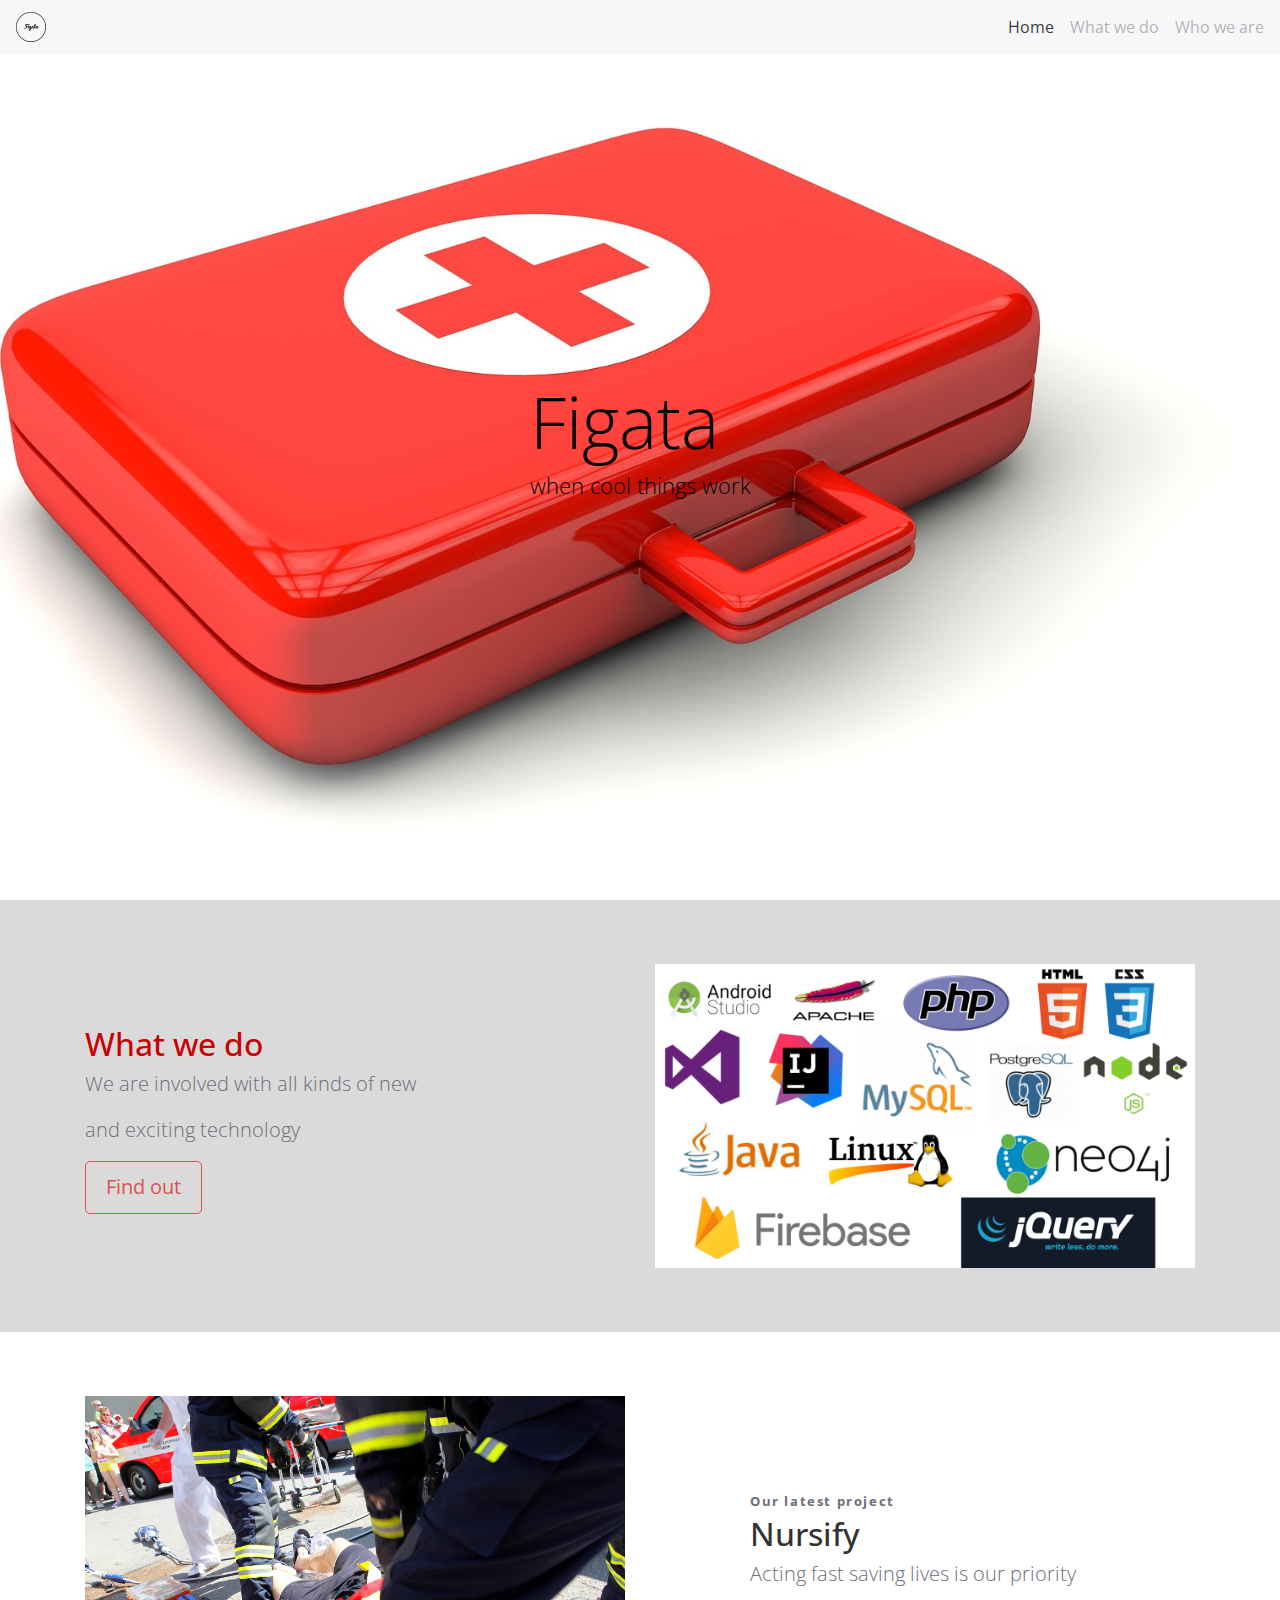
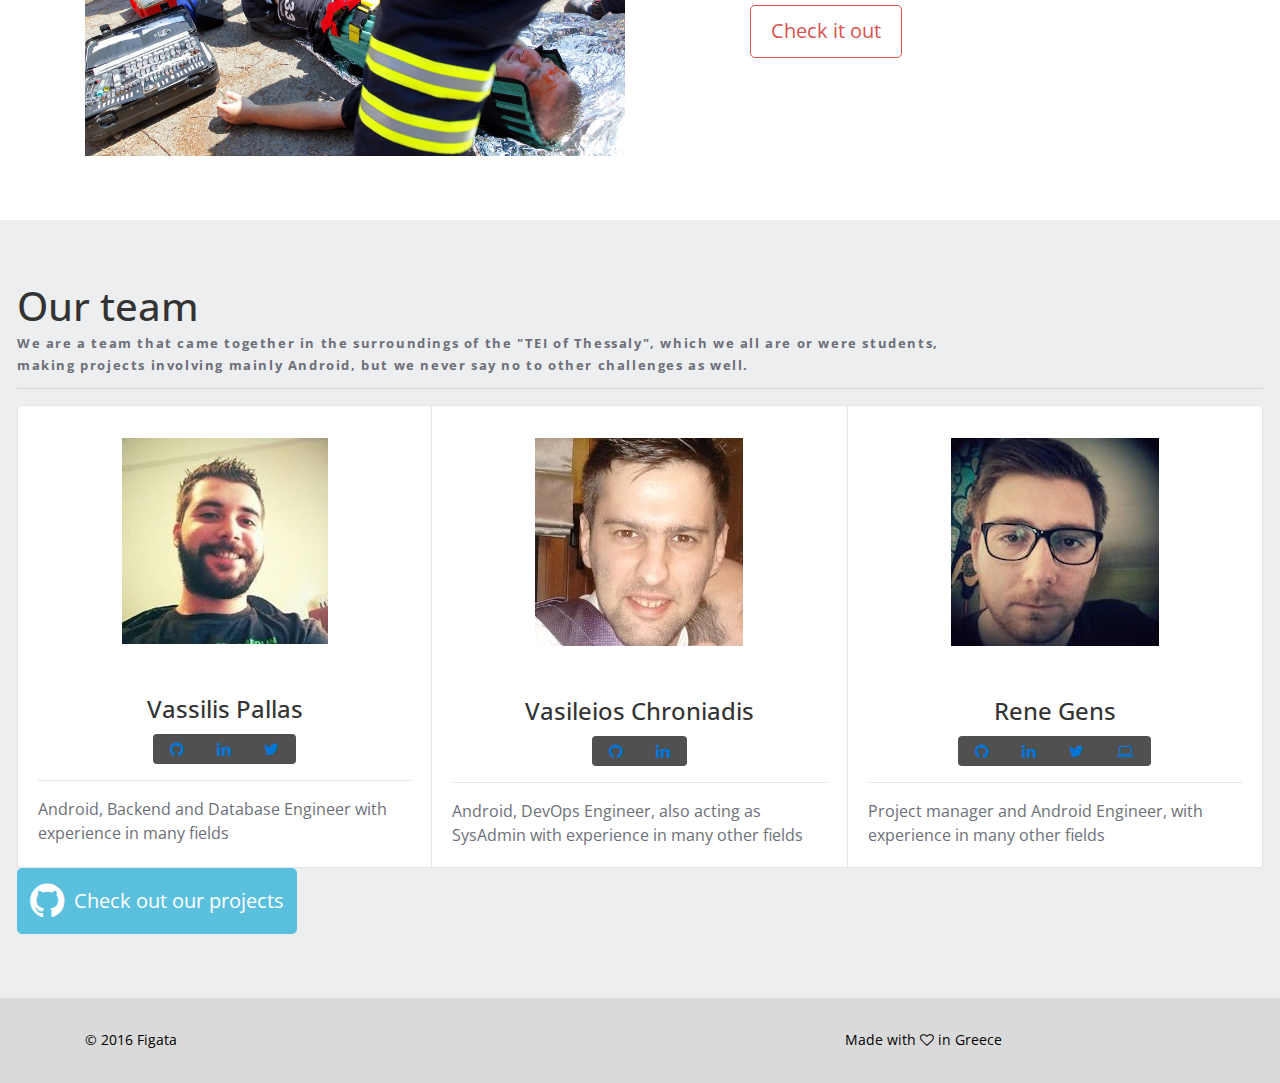
<file: index.html>
<!---TOOD
Timeline
awards and talking about us --->
<!DOCTYPE html>
<html lang="en">
	<head>
		<meta charset="utf-8">
		<meta name="viewport" content="width=device-width, initial-scale=1, shrink-to-fit=no">
		<meta http-equiv="x-ua-compatible" content="ie=edge">
		
		<!---Bootstrap CSS --->
		<link rel="stylesheet" href="css/bootstrap.css">
		<!---Custom CSS--->
		<link rel="stylesheet" href="index.css">
		<!---Imported CSS--->
		<link rel="stylesheet" href="https://maxcdn.bootstrapcdn.com/font-awesome/4.6.3/css/font-awesome.min.css">
		<link href="https://fonts.googleapis.com/css?family=Open+Sans" rel="stylesheet">
	</head>

	<body>
		
		
		
		<nav class="navbar navbar-light bg-faded navbar-fixed-top">
			<button class="navbar-toggler hidden-sm-up" type="button" data-toggle="collapse" data-target="#indexNavbar">
				&#9776;
			</button>
			<a class="navbar-brand" href="#"><img src="img/figata transparent.png" alt="Figata" title="Figata" height="30"></a>
			<div class="collapse navbar-toggleable-xs" id="indexNavbar">
				<ul class="nav navbar-nav pull-sm-right">
					<li class="nav-item active">
						<a class="nav-link" href="#">Home <span class="sr-only">(current)</span></a>
					</li>
					<li class="nav-item">
						<a class="nav-link" href="#feature-two">What we do</a>
					</li>
					<li class="nav-item">
						<a class="nav-link" href="#members">Who we are</a>
					</li>
				</ul>
			</div>
		</nav>
		
		<!---center slogan--->	
		<div id="stage">
			<div id="stage-caption">
				<h1 class="display-3">Figata</h1>
				<p>when cool things work</p>
			</div>
		</div>
		
		<section id="feature-two" class="feature-dark">
			<div class="container">
				<div class="row">
					<div class="feature-content">
						
						<div class="col-lg-6 feature-caption">
							<h6>
								
							</h6>
							<h2>
								What we do
							</h2>
							<p class="lead">
							We are involved with all kinds of new
							</p>
							<p class="lead">
								and exciting technology
							</p>
							
							<a href="" role="button" class="btn btn-danger-outline btn-lg">
								Find out
							</a>
						</div>
						
						<div class="col-lg-6 text-sm-center hidden-md-down">
							<img src="img/logos.png" alt="tech">
						</div>
						
					</div>
				</div>
			</div>
		</section>
		
		
		
		
		<section id="feature-three">
			<div class="container">
				<div class="row">
					<div class="feature-content">
						<div class="col-lg-6 hidden-md-down">
							<img src="img/accident.jpg" alt="alt">
						</div>
						
						<div class="col-lg-5 col-lg-offset-1">
							<h6>Our latest project</h6>
							<h2>Nursify</h2>
							<p class="lead">
							Acting fast saving lives is our priority
							</p>
							<a href="Nursify.html" role="button" class="btn btn-danger-outline btn-lg">
								Check it out
							</a>
						</div>
					</div>
				</div>
			</div>	
		</section>
		
		
		
		
		<section id="members"  >
			<div class="row">			
				 
					<div class="jumbotron">
						<h1 class="display-7">Our team</h1>
						<h6>We are a team that came together in the surroundings of the "TEI of Thessaly", which we all are or were students, 
						</h6><h6>making projects involving mainly Android, but we never say no to other challenges as well.</h6>
						<hr>
						<div class="card-group">
						<div class="card">
							<img class="card-img-top img-fluid img-rounded center-block" src="img/Pallas.jpg" alt="Vassilis Pallas">
							<div class="card-block">
								<h4 class="card-title text-sm-center">Vassilis Pallas</h4>
								<div class="btn-group" >
									<a class="btn btn-default" href="https://github.com/VassilisPallas">
										<i class="fa fa-github" title="Align Left"></i>
									</a>
									<a class="btn btn-default" href="https://www.linkedin.com/in/vassilis-pallas-821268b0">
										<i class="fa fa-linkedin" title="Align Center"></i>
									</a>
									<a class="btn btn-default" href="https://twitter.com/VassilisPallas">
										<i class="fa fa-twitter" title="Align Right"></i>
									</a>
								</div>
								<hr>
								<p class="card-text">Android, Backend and Database Engineer with experience in many fields</p>
								
							</div>
						</div>
						<div class="card">
							<img class="card-img-top img-fluid img-rounded center-block" src="img/Chroniadis.jpg" alt="Vasileios Chroniadis">
							<div class="card-block">
								<h4 class="card-title text-sm-center">Vasileios Chroniadis</h4>
								<div class="btn-group" >
									<a class="btn btn-default" href="https://github.com/chronvas">
										<i class="fa fa-github" title="Align Left"></i>
									</a>
									<a class="btn btn-default" href="https://gr.linkedin.com/in/chronvas">
										<i class="fa fa-linkedin" title="Align Center"></i>
									</a>
								</div>
								<hr>
								<p class="card-text">Android, DevOps Engineer, also acting as SysAdmin with experience in many other fields</p>
							</div>
						</div>
						<div class="card">
							<img class="card-img-top img-fluid img-rounded center-block" src="img/Gens.jpg" alt="Rene Gens">
							<div class="card-block">
								<h4 class="card-title text-sm-center">Rene Gens</h4>
								<div class="btn-group" >
									<a class="btn btn-default" href="https://github.com/renegens">
										<i class="fa fa-github" title="Align Left"></i>
									</a>
									<a class="btn btn-default" href="https://www.linkedin.com/in/renegens">
										<i class="fa fa-linkedin" title="Align Center"></i>
									</a>
									<a class="btn btn-default" href="https://twitter.com/renegens">
										<i class="fa fa-twitter" title="Align Right"></i>
									</a>
									<a class="btn btn-default" href="https://twitter.com/renegens">
										<i class="fa fa-laptop" title="Align Right"></i>
									</a>
								</div>
								<hr>
								<p class="card-text">Project manager and Android Engineer, with experience in many other fields</p>
							</div>
						</div>
					</div>
					 
					<a id="checkgit" class="btn btn-lg btn-info" href="https://github.com/Figata">
						<i class="fa fa-github fa-2x center"></i>&nbsp;&nbsp;Check out our projects
					</a>
					 
				 
			</div>		 
		</section>
		
		
		
		 
		
		
		
		
		
		<footer id="main-footer" class="footer feature-dark">
			<div class="container">
				<div class="row">
					<div class="col-md-8">
						<span class="text-md-left">&copy; 2016 Figata</span>
					</div>
					<div class="col-md-4">
						<span class="text-md-right">Made with <i class="fa fa-heart-o"></i> in Greece</span>
					</div>
				</div>				
			</div>
		</footer>
	  
 
	
		<!---jQuery--->
		<script src="https://ajax.googleapis.com/ajax/libs/jquery/2.1.4/jquery.min.js"></script>
		<script src="js/bootstrap.min.js"></script>
		
	</body>
</html>
</file>
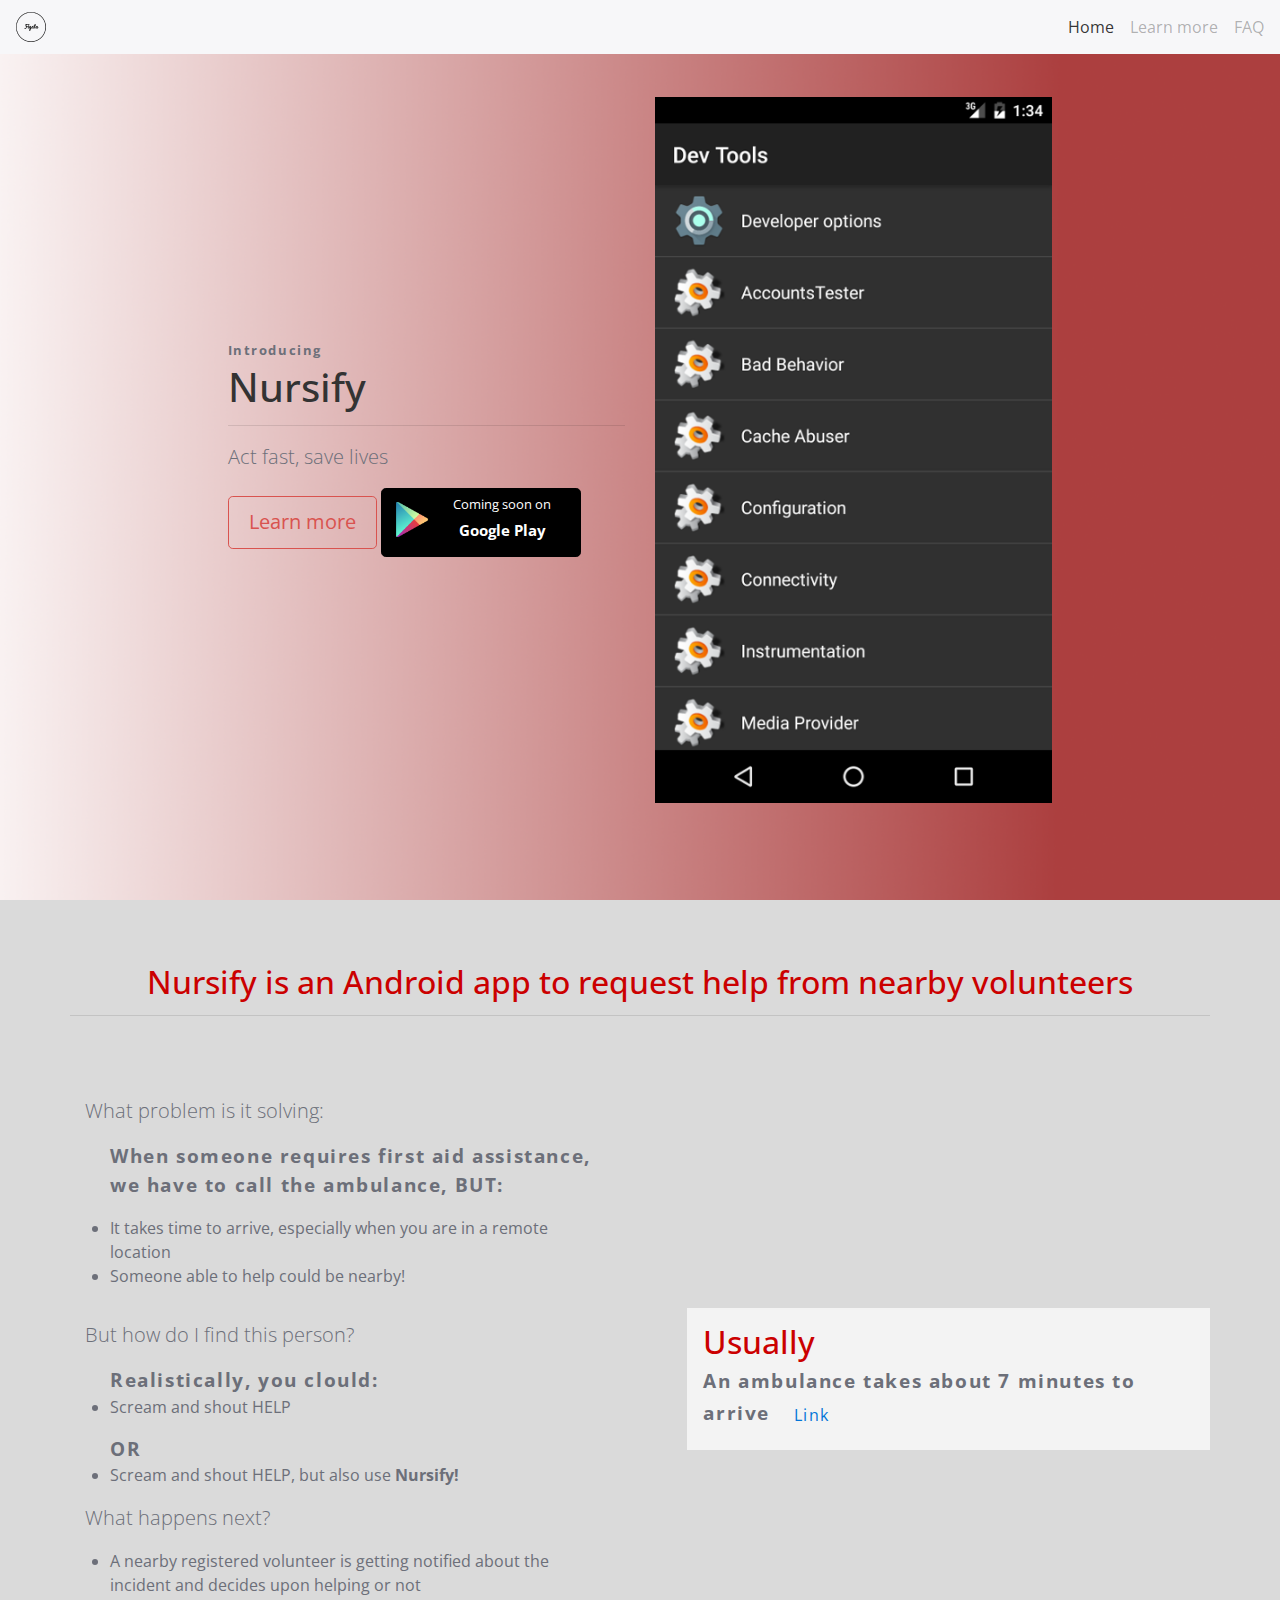
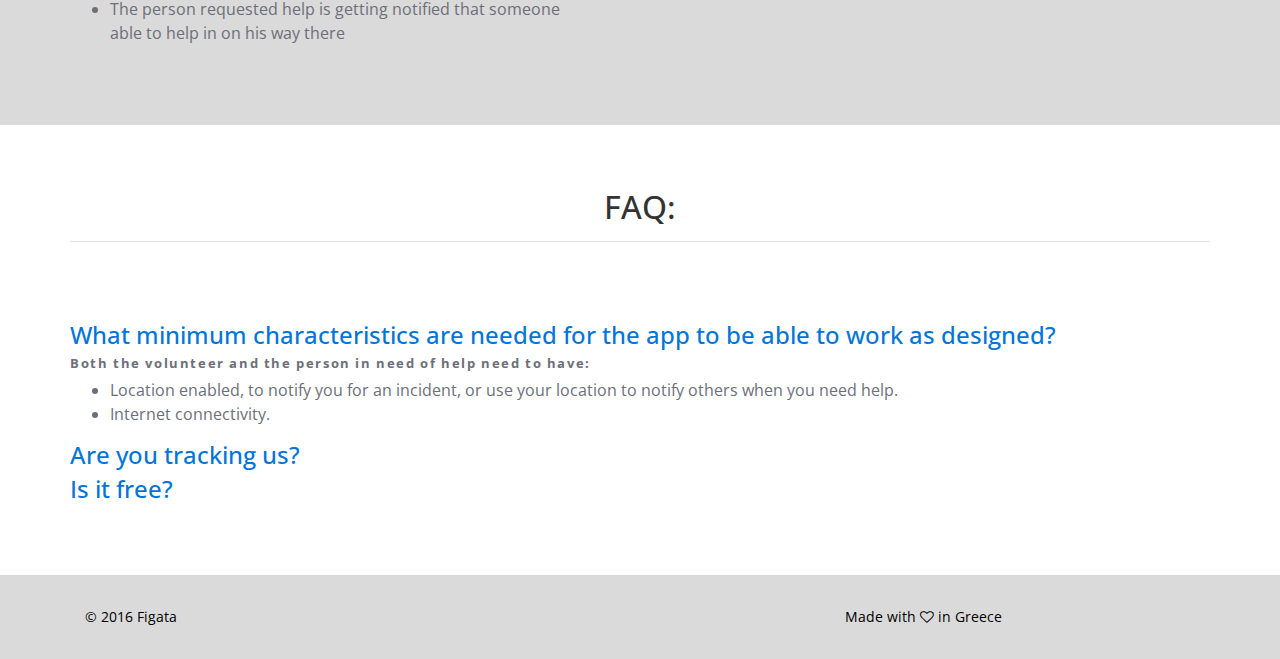
<file: Nursify.html>
<!DOCTYPE html>
<html lang="en">
	<head>
		<meta charset="utf-8">
		<meta name="viewport" content="width=device-width, initial-scale=1, shrink-to-fit=no">
		<meta http-equiv="x-ua-compatible" content="ie=edge">
		
		<!---Bootstrap CSS --->
		<link rel="stylesheet" href="css/bootstrap.css">
		<!---Custom CSS--->
		<link rel="stylesheet" href="Nursify.css">
		<!---Imported CSS--->
		<link rel="stylesheet" href="https://maxcdn.bootstrapcdn.com/font-awesome/4.6.3/css/font-awesome.min.css">
		<link href="https://fonts.googleapis.com/css?family=Open+Sans" rel="stylesheet">

	</head>

	<body>
		
		
		<nav class="navbar navbar-light bg-faded navbar-fixed-top">
			<button class="navbar-toggler hidden-sm-up" type="button" data-toggle="collapse" data-target="#indexNavbar">
				&#9776;
			</button>
			<a class="navbar-brand" href="#"><img src="img/figata_transparent.png" alt="Figata" title="Figata" height="30"></a>
			<div class="collapse navbar-toggleable-xs" id="indexNavbar">
				<ul class="nav navbar-nav pull-sm-right">
					<li class="nav-item active">
						<a class="nav-link" href="#">Home <span class="sr-only">(current)</span></a>
					</li>
					<li class="nav-item">
						<a class="nav-link" href="#learn-more">Learn more</a>
					</li>
					<li class="nav-item">
						<a class="nav-link" href="#FAQ">FAQ</a>
					</li>
				</ul>
			</div>
		</nav>
		

			
		 
		
		
		<section id="feature-two" class="feature">
			<div class="container">
				<div class="row">
					<div class="feature-content">
						<div class="col-sm-6 feature-caption">
							<h6>Introducing</h6>
							<h1>Nursify</h1>
							<hr >
							<p class="lead">Act fast, save lives</p>
							<a href="#learn-more" role="button" class="btn btn-danger-outline btn-lg">
								Learn more
							</a>
							<a class="btn btn-lg btn-success big-btn android-btn" href="#">
								<img width="60px" class="pull-left" src="img/google_play.png">
								<div class="btn-text">
									<small>Coming soon on</small>
									<br>
									<strong>Google Play</strong>
								</div>
							</a>
           
							</div>
						<div class="col-sm-6">
							<img src="img/android.png" alt="Android">
						</div>
					</div>
				</div>
			</div>
		</section>
		
		
		
		<section id="learn-more" class="feature-dark">
			<div class="container">
				<div class="row">
					<h2 style="padding-top:4rem;text-align: center;">Nursify is an Android app to request help from nearby volunteers</h2>
					<hr>
					<div class="feature-content">
						<div class="col-lg-6 "> 
							<p class="lead">What problem is it solving:</p>
							<div class="row">
									<ul>
										<h6n>When someone requires first aid assistance, we have to call the ambulance, BUT:</h6n>
										</p>
										
										<li>It takes time to arrive, especially when you are in a remote location</li>
										<li>Someone able to help could be nearby!</li>
									</ul>
							</div>
							</p>
							<p class="lead">But how do I find this person?</p>
							<div class="row">
								<ul>
									<h6n>Realistically, you clould:</h6n>
									<li>Scream and shout HELP</li>
									</p>
									<h6n>OR</h6n>
									<li>Scream and shout HELP, but also use <span style="font-weight: bold;">Nursify!</span></li>
								</ul>									 
							</div>
							<p class="lead">What happens next?</p>
							<div class="row">
								<ul>
									<li>A nearby registered volunteer is getting notified about the incident and decides upon helping or not</li>
									<li>The person requested help is getting notified that someone able to help in on his way there</li>
								</ul>									 
							</div>
						</div>
						<div class="col-lg-6 col-lg-offset-1 feature-light" style="padding:1rem;">
							<h2>Usually</h2>
							<h6n>An ambulance takes about 7 minutes to arrive <a href=" http://www.ambulanceresponsetimes.co.uk/" class="btn btn-link   active" role="button">Link</a></h6n>
						</div>
					</div>
				</div>
			</div>
		</section>
		
		
<!--- FAQ section --->
		<section id="faq" class="feature">
			<div class="container">
				<div class="row">
					<h2 style="padding-top:4rem;text-align: center;">FAQ:</h2>
					<hr>
					<div class="feature-content"> 
						<div id="accordion" role="tablist" aria-multiselectable="true">
							<div class="accordion-panel">
								<div class="accordion-heading" role="tab" id="headingOne">
									<h4 class="panel-title">
										<a data-toggle="collapse" data-parent="#accordion" href="#collapseOne" aria-expanded="true" aria-controls="collapseOne">
										What minimum characteristics are needed for the app to be able to work as designed?
										</a>
									</h4>
								</div>
							<div id="collapseOne" class="panel-collapse collapse in" role="tabpanel" aria-labelledby="headingOne">
								<h6>Both the volunteer and the person in need of help need to have:</h6>
							<ul>
									<li>Location enabled, to notify you for an incident, or use your location to notify others when you need help.</li>
									<li>Internet connectivity.</li>
							</ul>
						</div>
					</div>
					<div class="accordion-panel">
						<div class="accordion-heading" role="tab" id="headingTwo">
							<h4 class="panel-title">
								<a class="collapsed" data-toggle="collapse" data-parent="#accordion" href="#collapseTwo" aria-expanded="false" aria-controls="collapseTwo">
								Are you tracking us?
								</a>
							</h4>
						</div>
					<div id="collapseTwo" class="panel-collapse collapse" role="tabpanel" aria-labelledby="headingTwo">
					Nursify needs only your last location. We do not track you continuously, although your latitude and longtitude are set to be transmited to our server at a specific interval, we only keep your last location and overwrite the data upon a location change.
					</div>
					
					<div class="accordion-panel">
						<div class="accordion-heading" role="tab" id="headingThree">
							<h4 class="panel-title">
								<a class="collapsed" data-toggle="collapse" data-parent="#accordion" href="#collapseThree" aria-expanded="false" aria-controls="collapseThree">
								Is it free?
								</a>
							</h4>
						</div>
					<div id="collapseThree" class="panel-collapse collapse" role="tabpanel" aria-labelledby="headingThree">
					Yes it is <i class="fa fa-smile-o"></i>
					</div>
				</div>
			</div>
		</section>
		
		<footer id="main-footer" class="footer feature-dark">
			<div class="container">
				<div class="row">
					<div class="col-md-8">
						<span class="text-md-left">&copy; 2016 Figata</span>
					</div>
					<div class="col-md-4">
						<span class="text-md-right">Made with <i class="fa fa-heart-o"></i>  in Greece</span>
					</div>
				</div>				
			</div>
		</footer>

	
		<!---jQuery--->
		<script src="https://ajax.googleapis.com/ajax/libs/jquery/2.1.4/jquery.min.js"></script>
		<script src="js/bootstrap.min.js"></script>
		 
	</body>
</html>
</file>
<file: index.css>
html,
body {
	height: 100%;
	font-family: 'Open Sans', sans-serif;
}

body {
	-webkit-font-smoothing: antialiased;
	text-rendering: optimizelegibility;
	color: #6c6f79;
}

h1,h2,h3,h4,h5 {
	color: #333;
}

h6 {
	font-weight: bold;
	font-size: 0.8rem;
	letter-spacing: 0.1rem;
}

img {
	max-width: 100%;
}

.blockquote {
	font-size: 1.6rem;
	color: #333;
	border: none;
	padding: 0;
}

.blockquote-footer{
	margin: 1rem 0 0;
}

#stage {
	background: url('img/doctor.jpg') center center no-repeat;
	background-size: cover;
	color: black;
	height: 100%;
	width: 100%;
	display: flex;
	align-items: center;
}

#stage-caption {
	font-size: 1.4rem;
	font-weight: 200;
	max-width: 60rem;
	margin: 0 auto;
}

#stage-caption h1 {
	color: black;
}

.feature-content {
	padding: 4rem 0;
	overflow: hidden;
}

.feature-dark {
	background: #DADADA;
}

.feature-dark h2 {
	color:#CB0000
}

#main-footer{
	padding: 2rem 0;
	font-size: 0.85rem;
	color: black;
}

.card img{
	padding: 2rem; 
}
 
.btn-group{
	display: flex;
	justify-content: center; 
}

.jumbotron{
	margin-bottom:0;
}

.btn-group .btn{
	display: flex;
	justify-content: center;
	background:#505050;
}

#checkgit{
	display: flex;
	justify-content: center;
	align-items: center; 
	max-width:280px;
}
 
 
@media screen and ( min-width: 991px ) {

	.feature-content {
		display: flex;
		align-items: center;
	}
	
	.card{
		display: flex;
	}
	
	.btn-group{
		align-items: center;
	}
}
</file>
<file: Nursify.css>
html,
body {
	height: 100%;
    font-family: 'Open Sans', sans-serif;
}

body {
	-webkit-font-smoothing: antialiased;
	text-rendering: optimizelegibility;
	color: #6c6f79;
}

h1,h2,h3,h4,h5 {
	color: #333;
}

h6 {
	font-weight: bold;
	font-size: 0.8rem;
	letter-spacing: 0.1rem;
}
h6n {
	font-weight: bold;
	font-size: 1.2rem;
	letter-spacing: 0.1rem;
}
img {
	max-width: 100%;
}

.blockquote {
	font-size: 1.6rem;
	color: #333;
	border: none;
	padding: 0;
}

.blockquote-footer{
	margin: 1rem 0 0;
}

#main-footer{
	padding: 2rem 0;
	font-size: 0.85rem;
	color: black;
}

#stage {
	background: url('img/nursify-background.png') center center no-repeat;
	background-size: cover;
	color: black;
	height: 100%;
	width: 100%;
	display: flex;
	align-items: center;
}

#nursify-stage {
	background: url('img/nursify-background.png') center center no-repeat;
	background-size: cover;
	color: black;
	height: 100%;
	width: 100%;
	display: flex;
	align-items: center;
	padding: 1rem;
}

#stage-caption {
	font-size: 1.4rem;
	font-weight: 200;
	max-width: 60rem;
	margin: 0 auto;
}

#stage-caption h1 {
	color: black;
}

.feature-content {
	padding: 4rem 0;
	overflow: hidden;
}

.feature-dark {
	background: #DADADA;
}

.feature-dark h2 {
	color:#CB0000
}

.feature-light {
	background: #F3F3F3;
}

.feature-light h2 {
	color:#CB0000
}
.feature-image{
	padding: 1em;
}

#feature-two{
	background: url('img/nursify-background.png') center center no-repeat;
	background-size: cover;
	height: 100%;
	width: 100%;
	align-items: center;
	display: flex;  
	padding: 1rem;
}

 
 /* FAQ style */
  .faqHeader {
        font-size: 27px;
        margin: 20px;
    }
 
     
 
 

@media screen and ( min-width: 991px ) {

	.feature-content {
		display: flex;
		align-items: center;
	}
	 	.feature-two {
		display: flex;
		align-items: flex-end;
	}
}
 
 
 .big-btn{
padding: 10px 0px 11px 0px;
width: 215px;
margin-top:0px;
}

.big-btn i{
font-size: 1rem;
margin-right: 0px !important;
}
.big-btn strong{
font-size: 1rem;
text-shadow: 1px 2px 0px #34659B;
color: #fff;
line-height: 6px;
}
.big-btn .btn-text{
	margin-top:6px;
}

.big-btn small{
	font-size: 65%;
}

.android-btn{
	width: 200px;
	padding: 0px 17px 13px 0px;
	background-color: #000;
	border-color: #000;
}
.android-btn:hover{
background-color: #272727;
}

.android-btn i{
font-size: 5px;
}
.android-btn img{
padding-top: 8px;
}
.android-btn .btn-text{
margin-top: 0px;
}

.android-btn strong{
font-size: 15px;
text-shadow: none;
color: #fff;
line-height: 24px;
}
</file>
